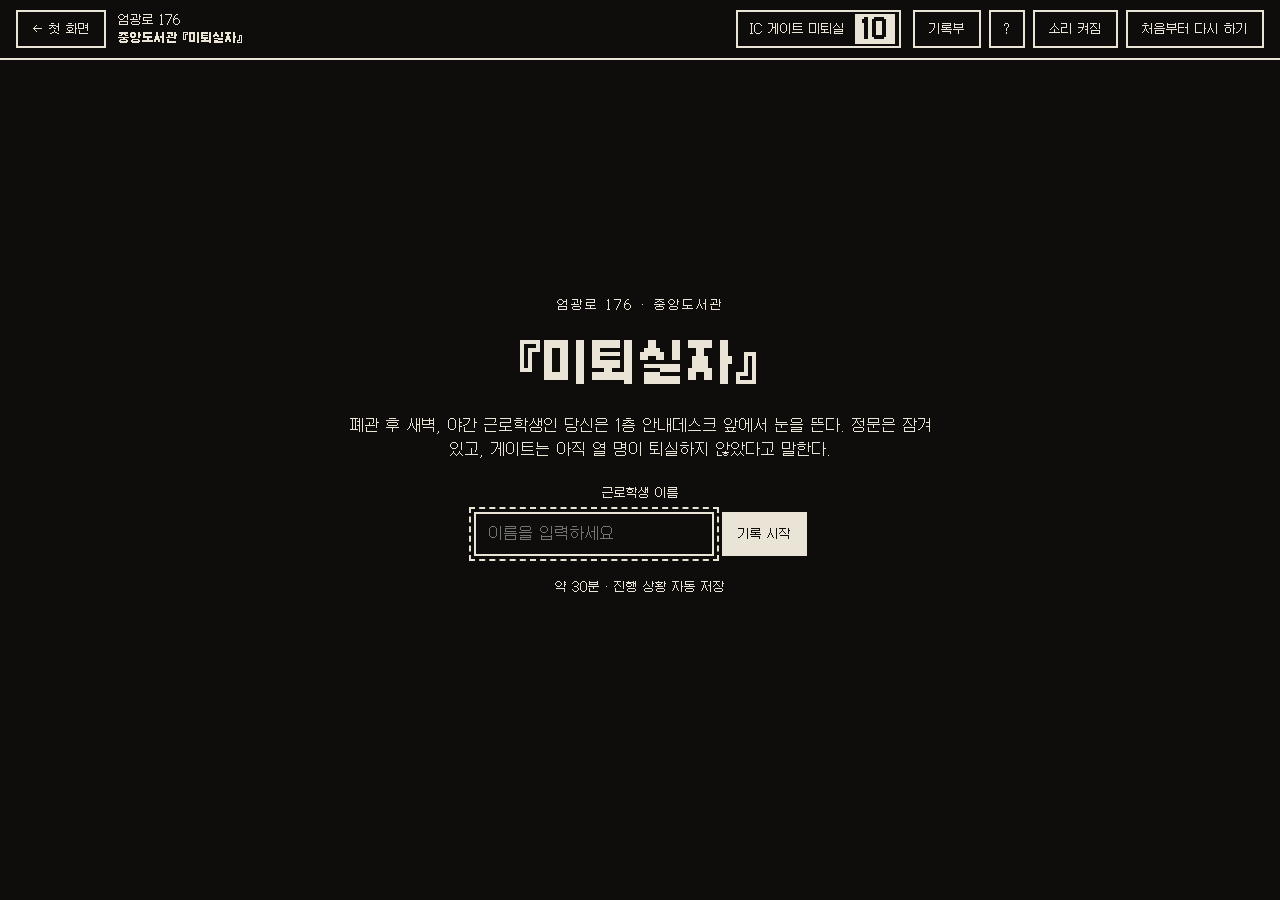
<file: themes/library/index.html>
<!doctype html>
<html lang="ko">
<head>
  <meta charset="utf-8">
  <meta name="viewport" content="width=device-width, initial-scale=1">
  <title>미퇴실자 — 엄광로 176 · 중앙도서관</title>
  <meta name="description" content="동의대학교 방탈출 시리즈 『엄광로 176』 중앙도서관 편">
  <link rel="preload" href="../../core/fonts/Galmuri11.woff2" as="font" type="font/woff2" crossorigin>
  <link rel="preload" href="../../core/fonts/Galmuri14.woff2" as="font" type="font/woff2" crossorigin>
  <link rel="stylesheet" href="../../core/css/base.css">
  <link rel="stylesheet" href="../../core/css/game.css">
</head>
<body>
  <div id="app">
    <p class="boot">불러오는 중…</p>
  </div>
  <noscript><p class="boot">이 게임은 자바스크립트가 필요합니다.</p></noscript>

  <!-- file:// 로 열면 ES 모듈이 막히므로 안내를 띄운다 -->
  <script>
    if (location.protocol === 'file:') {
      document.getElementById('app').innerHTML =
        '<p class="boot">VS Code의 Live Server(또는 GitHub Pages)로 열어 주세요.<br>파일을 더블클릭해 열면(file://) 브라우저 보안 정책 때문에 실행되지 않습니다.</p>';
    }
  </script>

  <!-- 공통 엔진(core) + 이 테마의 data -->
  <script type="module">
    import { startGame } from '../../core/game.js';
    import theme from './data/theme.js';
    startGame(theme);
  </script>
</body>
</html>
</file>
<file: core/css/base.css>
/* =========================================================
   base.css — 엄광로 176 공통 스타일(1비트 흑백)
   색은 --ink(검정)와 --paper(종이색) 두 가지뿐이다.
   회색이 필요한 곳은 1px 체크 무늬(디더)로 표현한다.
   ========================================================= */

/* 갈무리 픽셀 글꼴 — SIL OFL 1.1 (core/fonts/OFL.md) */
@font-face {
  font-family: 'Galmuri11';
  font-weight: 400;
  font-display: swap;
  src: url('../fonts/Galmuri11.woff2') format('woff2');
}
@font-face {
  font-family: 'Galmuri11';
  font-weight: 700;
  font-display: swap;
  src: url('../fonts/Galmuri11-Bold.woff2') format('woff2');
}
@font-face {
  font-family: 'Galmuri14';
  font-weight: 400;
  font-display: swap;
  src: url('../fonts/Galmuri14.woff2') format('woff2');
}

:root {
  --ink: #0e0d0b;
  --paper: #e9e4d5;
  --font-ui: 'Galmuri11', 'Apple SD Gothic Neo', 'Malgun Gothic', sans-serif;
  --font-text: 'Galmuri14', 'Galmuri11', 'Apple SD Gothic Neo', 'Malgun Gothic', sans-serif;
  /* 50% 회색 대신 쓰는 체크 무늬 */
  --dither: repeating-conic-gradient(var(--paper) 0 25%, var(--ink) 0 50%) 0 0 / 2px 2px;
  --dither-sparse: radial-gradient(var(--paper) 0.6px, transparent 0.8px) 0 0 / 4px 4px;
  --line: 2px;
}

*,
*::before,
*::after {
  box-sizing: border-box;
}

html {
  -webkit-text-size-adjust: 100%;
}

body {
  margin: 0;
  min-height: 100vh;
  background: var(--ink);
  color: var(--paper);
  font: 15px/24px var(--font-text);
  -webkit-font-smoothing: none;
  font-smooth: never;
}

img,
canvas,
svg {
  display: block;
  max-width: 100%;
}

canvas {
  image-rendering: pixelated;
  image-rendering: crisp-edges;
}

h1,
h2,
h3,
p {
  margin: 0;
}

button,
input,
select {
  font: inherit;
  color: inherit;
}

a {
  color: inherit;
}

/* 키보드로 이동할 때만 보이는 점선 테두리 */
:focus-visible {
  outline: 2px dashed currentColor;
  outline-offset: 3px;
}

.sr-only {
  position: absolute;
  width: 1px;
  height: 1px;
  overflow: hidden;
  clip: rect(0 0 0 0);
  white-space: nowrap;
}

/* ---------- 버튼: 마우스를 올리면 색이 뒤집힌다 ---------- */
.btn {
  display: inline-flex;
  align-items: center;
  justify-content: center;
  gap: 8px;
  min-height: 36px;
  padding: 8px 14px;
  border: var(--line) solid currentColor;
  background: transparent;
  color: inherit;
  font: 12px/18px var(--font-ui);
  text-decoration: none;
  cursor: pointer;
  white-space: nowrap;
}
.btn:hover:not(:disabled),
.btn:focus-visible {
  background: var(--paper);
  color: var(--ink);
  outline: none;
}
.on-paper .btn:hover:not(:disabled),
.on-paper .btn:focus-visible {
  background: var(--ink);
  color: var(--paper);
}
.btn--solid {
  background: var(--paper);
  color: var(--ink);
  border-color: var(--paper);
}
.btn--solid:hover:not(:disabled) {
  background: var(--ink);
  color: var(--paper);
}
.on-paper .btn--solid {
  background: var(--ink);
  color: var(--paper);
  border-color: var(--ink);
}
.on-paper .btn--solid:hover:not(:disabled) {
  background: var(--paper);
  color: var(--ink);
}
.btn:disabled {
  border-style: dashed;
  cursor: not-allowed;
}
.btn--icon {
  min-width: 36px;
  padding: 8px;
}

/* ---------- 창(모달) ---------- */
.modal-back {
  position: fixed;
  inset: 0;
  display: grid;
  place-items: center;
  padding: 16px;
  /* 1비트 반투명: 검은 점으로 뒤를 덮는다 */
  background: repeating-conic-gradient(var(--ink) 0 25%, transparent 0 50%) 0 0 / 2px 2px;
  overflow-y: auto;
}
.modal {
  position: relative;
  width: min(560px, 100%);
  max-height: calc(100vh - 32px);
  overflow: auto;
  background: var(--ink);
  color: var(--paper);
  border: var(--line) solid var(--paper);
  box-shadow: 6px 6px 0 var(--paper);
  outline: none;
}
.modal--small {
  width: min(420px, 100%);
}
.modal--paper {
  background: var(--paper);
  color: var(--ink);
  border-color: var(--ink);
  box-shadow: 6px 6px 0 var(--ink), 6px 6px 0 2px var(--paper);
}

.confirm {
  padding: 24px;
  display: grid;
  gap: 20px;
}
.confirm-title {
  font: 700 12px/18px var(--font-ui);
}
.confirm-text {
  white-space: pre-line;
}
.confirm-actions {
  display: flex;
  justify-content: flex-end;
  gap: 8px;
  flex-wrap: wrap;
}

/* ---------- 알림(토스트) ---------- */
.toasts {
  position: fixed;
  left: 50%;
  bottom: 24px;
  z-index: 1000;
  display: grid;
  gap: 8px;
  width: min(480px, calc(100vw - 32px));
  transform: translateX(-50%);
  pointer-events: none;
}
.toast {
  padding: 10px 14px;
  background: var(--paper);
  color: var(--ink);
  border: var(--line) solid var(--ink);
  outline: var(--line) solid var(--paper);
  font: 12px/18px var(--font-ui);
  text-align: center;
  animation: toast-in 0.18s steps(3) both;
}
.toast.is-out {
  animation: toast-out 0.3s steps(3) both;
}
@keyframes toast-in {
  from {
    transform: translateY(8px);
    opacity: 0;
  }
}
@keyframes toast-out {
  to {
    transform: translateY(8px);
    opacity: 0;
  }
}

/* ---------- 도장 ---------- */
.stamp {
  display: inline-block;
  padding: 4px 10px;
  border: 3px double currentColor;
  font: 700 12px/18px var(--font-ui);
  letter-spacing: 1px;
  transform: rotate(-6deg);
}

/* 움직임을 줄이고 싶은 사용자 */
@media (prefers-reduced-motion: reduce) {
  *,
  *::before,
  *::after {
    animation-duration: 0.01ms !important;
    transition-duration: 0.01ms !important;
  }
}
</file>
<file: core/css/game.css>
/* =========================================================
   game.css — 테마 게임 화면(모든 건물 공통)
   상단 막대 · 탐색(층/장소) · 장면 · 기록부 · 자물쇠 · 게이트 · 엔딩
   ========================================================= */

.boot {
  padding: 64px 16px;
  text-align: center;
  font: 12px/20px var(--font-ui);
}

.muted {
  font: 12px/18px var(--font-ui);
}

/* 깜빡임: 힌트, 새 물건 표시 */
@keyframes blink {
  50% {
    background: var(--paper);
    color: var(--ink);
  }
}
@keyframes blink-o {
  50% {
    opacity: 0;
  }
}
.is-hint {
  animation: blink 0.9s steps(2) infinite;
}

/* ---------- 상단 막대 ---------- */
.topbar {
  position: sticky;
  top: 0;
  z-index: 20;
  display: flex;
  flex-wrap: wrap;
  align-items: center;
  gap: 8px 12px;
  padding: 10px 16px;
  background: var(--ink);
  border-bottom: var(--line) solid var(--paper);
}
.tb-title {
  display: grid;
  margin-right: auto;
  font: 12px/18px var(--font-ui);
}
.tb-actions {
  display: flex;
  flex-wrap: wrap;
  gap: 8px;
}
.counter {
  display: flex;
  align-items: center;
  gap: 10px;
  min-height: 36px;
  padding: 2px 4px 2px 12px;
  border: var(--line) solid var(--paper);
  font: 12px/18px var(--font-ui);
}
.counter-num {
  min-width: 40px;
  padding: 3px 6px;
  background: var(--paper);
  color: var(--ink);
  font: 700 24px/24px var(--font-ui);
  text-align: center;
}
.counter-num.is-flash {
  animation: count-flash 0.5s steps(2) 4;
}
@keyframes count-flash {
  50% {
    background: var(--ink);
    color: var(--paper);
  }
}

/* ---------- 무대 ---------- */
.stage {
  width: min(1320px, 100%);
  margin: 0 auto;
  padding: 16px 16px 56px;
}
.stage-blank {
  min-height: 60vh;
}

/* ---------- 표지(이름 입력) ---------- */
.cover {
  min-height: calc(100vh - 160px);
  display: grid;
  align-content: center;
  justify-items: center;
  gap: 22px;
  padding: 32px 0;
  text-align: center;
}
.cover-kicker {
  font: 12px/18px var(--font-ui);
  letter-spacing: 2px;
}
.cover-title {
  font: 700 48px/56px var(--font-ui);
}
.cover-lead {
  max-width: 600px;
}
.cover-form {
  display: grid;
  justify-items: center;
  gap: 10px;
}
.cover-form label,
.cover-meta {
  font: 12px/18px var(--font-ui);
}
.cover-row {
  display: flex;
  flex-wrap: wrap;
  justify-content: center;
  gap: 8px;
}
.name-input {
  width: 240px;
  min-height: 40px;
  padding: 8px 12px;
  border: var(--line) solid var(--paper);
  border-radius: 0;
  background: var(--ink);
  color: var(--paper);
  font: 15px/24px var(--font-text);
}

/* ---------- 층 버튼 ---------- */
.floors {
  display: flex;
  flex-wrap: wrap;
  gap: 6px;
  margin-bottom: 16px;
}
.floor-tab {
  display: inline-flex;
  align-items: center;
  gap: 8px;
  min-width: 60px;
  min-height: 36px;
  justify-content: center;
  padding: 6px 12px;
  border: var(--line) solid var(--paper);
  background: transparent;
  font: 700 12px/18px var(--font-ui);
  cursor: pointer;
}
.floor-tab:hover,
.floor-tab[aria-current='true'] {
  background: var(--paper);
  color: var(--ink);
}
.floor-tab.is-locked {
  border-style: dashed;
}
/* 자물쇠 아이콘(고리 + 몸통) */
.lock-icon {
  position: relative;
  width: 10px;
  height: 8px;
  margin-top: 4px;
  background: currentColor;
}
.lock-icon::before {
  content: '';
  position: absolute;
  left: 2px;
  top: -6px;
  width: 6px;
  height: 6px;
  border: 2px solid currentColor;
  border-bottom: 0;
}

/* ---------- 탐색 화면 공통 배치 ---------- */
.explore-grid {
  display: grid;
  grid-template-columns: minmax(0, 1fr) 300px;
  gap: 16px;
  align-items: start;
}
.explore-main {
  min-width: 0;
}
.floor-head,
.place-head {
  margin-bottom: 12px;
}
.floor-head h2,
.place-head h2 {
  font: 700 24px/30px var(--font-ui);
}
.floor-head p {
  margin-top: 4px;
  font: 12px/18px var(--font-ui);
}
.place-head {
  display: flex;
  align-items: center;
  gap: 14px;
}
.place-head h2 {
  display: grid;
}
.place-head h2 small {
  font: 12px/18px var(--font-ui);
}
.place-desc {
  margin-top: 12px;
}
.hint-note {
  margin-top: 10px;
  font: 12px/18px var(--font-ui);
}

/* ---------- 층별 안내도(SVG) ---------- */
.mapbox {
  --map-bg: var(--ink);
  padding: 12px;
  border: var(--line) solid var(--paper);
  background: var(--ink);
  color: var(--paper);
}
.mapbox--paper {
  --map-bg: var(--paper);
  background: var(--paper);
  color: var(--ink);
  border-color: var(--ink);
}
.floormap {
  width: 100%;
  height: auto;
  max-height: 66vh;
  margin: 0 auto;
  overflow: visible;
}
.fm-outline {
  fill: none;
  stroke: currentColor;
  stroke-width: 3;
}
.fm-room {
  stroke: currentColor;
  stroke-width: 1.2;
}
.fm-room--zone {
  fill: none;
  stroke-dasharray: 6 4;
}
.fm-room--desk {
  fill: currentColor;
}
.fm-label {
  font: 13px var(--font-ui);
  fill: currentColor;
  paint-order: stroke;
  stroke: var(--map-bg);
  stroke-width: 4px;
  stroke-linejoin: round;
}
.fm-label--small {
  font-size: 11px;
  stroke-width: 3px;
}
.fm-label--desk {
  fill: var(--map-bg);
  stroke: currentColor;
}
.fm-icon-box {
  fill: var(--map-bg);
  stroke: currentColor;
  stroke-width: 1.2;
}
.fm-icon-line {
  fill: none;
  stroke: currentColor;
  stroke-width: 1.8;
}
.fm-icon-text {
  font: 9px var(--font-ui);
  fill: currentColor;
}
.fm-pin {
  cursor: pointer;
  outline: none;
}
.fm-pin-halo {
  fill: var(--map-bg);
  stroke: currentColor;
  stroke-width: 1.5;
  stroke-dasharray: 2 2;
}
.fm-pin-dot {
  fill: currentColor;
}
.fm-pin-no {
  font: 700 12px var(--font-ui);
  fill: var(--map-bg);
}
.fm-pin-chip {
  fill: var(--map-bg);
  stroke: currentColor;
  stroke-width: 1.2;
}
.fm-pin-label {
  font: 700 13px var(--font-ui);
  fill: currentColor;
}
.fm-pin:hover .fm-pin-chip,
.fm-pin:focus-visible .fm-pin-chip {
  fill: currentColor;
}
.fm-pin:hover .fm-pin-label,
.fm-pin:focus-visible .fm-pin-label {
  fill: var(--map-bg);
}
.fm-pin.is-visited .fm-pin-dot {
  fill: var(--map-bg);
  stroke: currentColor;
  stroke-width: 2;
}
.fm-pin.is-visited .fm-pin-no {
  fill: currentColor;
}
.fm-pin:hover .fm-pin-halo,
.fm-pin:focus-visible .fm-pin-halo {
  fill: currentColor;
  stroke-dasharray: none;
}
.fm-pin.is-hint .fm-pin-halo {
  animation: halo-blink 0.9s steps(2) infinite;
}
@keyframes halo-blink {
  50% {
    fill: currentColor;
    stroke-dasharray: none;
  }
}
.fm-mark-shape {
  fill: currentColor;
  stroke: var(--map-bg);
  stroke-width: 2;
}
.fm-mark.is-unknown .fm-mark-shape {
  fill: var(--map-bg);
  stroke: currentColor;
}
.fm-mark.is-hint {
  animation: blink-o 0.9s steps(2) infinite;
}
.fm-mark-label {
  font: 700 13px var(--font-ui);
  fill: currentColor;
  paint-order: stroke;
  stroke: var(--map-bg);
  stroke-width: 4px;
  stroke-linejoin: round;
}

/* ---------- 오른쪽 상자 ---------- */
.side {
  display: grid;
  gap: 16px;
}
.side-box {
  display: grid;
  gap: 10px;
  padding: 12px;
  border: var(--line) solid var(--paper);
}
.side-box h3,
.frozen-side h3 {
  padding-bottom: 6px;
  border-bottom: 1px dashed currentColor;
  font: 700 12px/18px var(--font-ui);
}
.place-list,
.obj-list {
  display: grid;
  gap: 6px;
  margin: 0;
  padding: 0;
  list-style: none;
}
.place-btn,
.obj {
  display: flex;
  align-items: center;
  gap: 10px;
  width: 100%;
  min-height: 40px;
  padding: 6px 10px;
  border: var(--line) solid var(--paper);
  background: transparent;
  font: 12px/18px var(--font-ui);
  text-align: left;
  cursor: pointer;
}
.place-btn:hover,
.obj:hover,
.place-btn:focus-visible,
.obj:focus-visible {
  background: var(--paper);
  color: var(--ink);
  outline: none;
}
.place-no {
  display: inline-grid;
  place-items: center;
  flex: none;
  width: 22px;
  height: 22px;
  background: var(--paper);
  color: var(--ink);
  font-weight: 700;
}
.place-btn:hover .place-no {
  background: var(--ink);
  color: var(--paper);
}
.place-btn small,
.obj-sub {
  margin-left: auto;
  font-size: 12px;
  white-space: nowrap;
}
.obj-name {
  font-weight: 700;
}
/* 책갈피를 꽂을 수 있는 물건 */
.obj--portal .obj-name::before {
  content: '';
  display: inline-block;
  width: 7px;
  height: 11px;
  margin-right: 8px;
  background: currentColor;
  clip-path: polygon(0 0, 100% 0, 100% 100%, 50% 72%, 0 100%);
}
.obj.is-new .obj-sub::after {
  content: ' · 새';
}
.progress dl {
  display: grid;
  grid-template-columns: 1fr auto;
  gap: 4px 12px;
  margin: 0;
  font: 12px/18px var(--font-ui);
}
.progress dd {
  margin: 0;
  font-weight: 700;
  text-align: right;
}

/* ---------- 디더링 그림 + 클릭 영역 ---------- */
.picture {
  position: relative;
  width: 100%;
  aspect-ratio: 16 / 9;
  overflow: hidden;
  background: var(--ink);
  border: var(--line) solid var(--paper);
  user-select: none;
}
.picture canvas {
  position: absolute;
  inset: 0;
  width: 100%;
  height: 100%;
}
.pic-fx {
  pointer-events: none;
}
.pic-spots {
  position: absolute;
  inset: 0;
}
.picture:not(.is-ready) .pic-spots {
  visibility: hidden;
}
.spot {
  position: absolute;
  padding: 0;
  border: 0;
  background: transparent;
  cursor: pointer;
}
.spot::before {
  content: '';
  position: absolute;
  inset: 0;
  border: 2px dashed transparent;
}
.spot:hover::before,
.spot:focus-visible::before,
.picture.is-dev .spot::before {
  border-color: var(--paper);
}
.spot:focus-visible {
  outline: none;
}
/* 물건 위치를 알려 주는 작은 마름모 */
.spot::after {
  content: '';
  position: absolute;
  left: 50%;
  top: 50%;
  width: 10px;
  height: 10px;
  margin: -5px 0 0 -5px;
  border: 2px solid var(--paper);
  background: var(--ink);
  transform: rotate(45deg);
}
.spot:hover::after,
.spot:focus-visible::after {
  background: var(--paper);
}
.spot.is-new::after {
  animation: blink 1s steps(2) infinite;
}
.spot--person::after {
  display: none;
}
.spot-tag {
  position: absolute;
  left: 2px;
  top: 2px;
  z-index: 1;
  max-width: none;
  padding: 1px 5px;
  background: var(--paper);
  color: var(--ink);
  font: 12px/16px var(--font-ui);
  white-space: nowrap;
  pointer-events: none;
  opacity: 0;
}
.spot:hover .spot-tag,
.spot:focus-visible .spot-tag,
.spot--person .spot-tag,
.picture.is-dev .spot-tag {
  opacity: 1;
}
.spot--person:hover .spot-tag {
  background: var(--ink);
  color: var(--paper);
  outline: 1px solid var(--paper);
}

/* ---------- 장면(암전 + 정지 장면) ---------- */
body.in-scene {
  overflow: hidden;
}
.scene-layer,
.ending-layer {
  position: fixed;
  inset: 0;
  z-index: 100;
  overflow-y: auto;
  background: var(--ink);
  color: var(--paper);
}
.blackout {
  position: absolute;
  inset: 0;
  display: flex;
  flex-direction: column;
  justify-content: center;
  align-items: center;
  padding: 40px 24px 96px;
  cursor: pointer;
}
.bo-lines {
  display: grid;
  gap: 22px;
  width: min(820px, 100%);
}
.bo-line {
  font: 24px/36px var(--font-ui);
  text-align: center;
}
.bo-line--sfx {
  text-align: center;
}
.bo-who {
  display: block;
  margin-bottom: 2px;
  font: 12px/18px var(--font-ui);
}
.bo-hint {
  position: absolute;
  left: 0;
  right: 0;
  bottom: 28px;
  text-align: center;
  font: 12px/18px var(--font-ui);
  animation: blink-o 1.8s steps(2) infinite;
}
.bo-skip {
  position: absolute;
  top: 16px;
  right: 16px;
}

.frozen {
  display: grid;
  grid-template-columns: minmax(0, 1fr) 280px;
  grid-template-areas:
    'head head'
    'pic side';
  gap: 16px;
  width: min(1400px, 100%);
  margin: 0 auto;
  padding: 16px;
}
.frozen-head {
  grid-area: head;
  display: flex;
  flex-wrap: wrap;
  align-items: center;
  gap: 10px 20px;
}
.frozen-when {
  display: flex;
  flex-wrap: wrap;
  align-items: baseline;
  gap: 6px 16px;
}
.frozen-time {
  font: 700 36px/40px var(--font-ui);
}
.frozen-where,
.frozen-dot {
  font: 700 24px/30px var(--font-ui);
}
.frozen-new {
  animation: stamp-in 0.4s steps(4) both;
}
.frozen-actions {
  display: flex;
  flex-wrap: wrap;
  gap: 8px;
  margin-left: auto;
}
.frozen-pic {
  grid-area: pic;
  width: 100%;
  max-width: calc((100vh - 120px) * 16 / 9);
  min-width: 0;
}
.frozen-side {
  grid-area: side;
  display: grid;
  align-content: start;
  gap: 16px;
}
.frozen-side section {
  display: grid;
  gap: 8px;
}
.transcript {
  border: var(--line) solid var(--paper);
  padding: 8px 10px;
}
.transcript summary {
  font: 700 12px/18px var(--font-ui);
  cursor: pointer;
}
.transcript ol {
  display: grid;
  gap: 8px;
  margin: 10px 0 4px;
  padding-left: 20px;
}
@keyframes stamp-in {
  from {
    opacity: 0;
    transform: rotate(-6deg) scale(1.8);
  }
}

/* ---------- 확대 보기 ---------- */
.modal--zoom {
  width: min(560px, 100%);
}
.zoom-head {
  display: flex;
  align-items: center;
  gap: 12px;
  padding: 10px 12px 10px 16px;
  border-bottom: var(--line) solid currentColor;
}
.zoom-title {
  flex: 1;
  font: 700 12px/18px var(--font-ui);
}
.zoom > :not(.zoom-head),
.gate > :not(.zoom-head),
.help > :not(.zoom-head) {
  margin: 16px;
}
.zoom-extra {
  display: flex;
  justify-content: flex-end;
}
.z-note {
  display: grid;
  gap: 8px;
}
.z-gap {
  height: 10px;
}
/* 사원증·명찰·학생증 */
.z-card {
  max-width: 380px;
  margin-inline: auto !important;
  padding: 14px 16px;
  background: var(--paper);
  color: var(--ink);
  box-shadow: 5px 5px 0 var(--ink), 5px 5px 0 2px var(--paper);
}
.z-card-head {
  margin-bottom: 12px;
  padding-bottom: 6px;
  border-bottom: var(--line) solid var(--ink);
  font: 700 12px/18px var(--font-ui);
}
.z-card-row {
  display: flex;
  align-items: center;
  gap: 16px;
}
.z-card-photo {
  flex: none;
  width: 64px;
  height: 80px;
  border: var(--line) solid var(--ink);
  background: var(--dither);
}
.z-card--plain .z-card-lines p {
  font: 700 24px/32px var(--font-ui);
}
/* 휴대폰 화면 */
.z-phone-wrap {
  display: grid;
  justify-items: center;
  gap: 10px;
}
.z-phone {
  width: 250px;
  padding: 30px 14px 40px;
  border: 3px solid var(--paper);
  border-radius: 22px;
  background: var(--ink);
}
.z-phone-head {
  margin-bottom: 14px;
  font: 12px/18px var(--font-ui);
  text-align: center;
}
.z-phone-msg {
  padding: 10px 12px;
  background: var(--paper);
  color: var(--ink);
}
.z-caption {
  font: 12px/18px var(--font-ui);
}
/* 책 등 청구기호 라벨 */
.z-spine-wrap {
  display: flex;
  align-items: center;
  gap: 20px;
}
.z-spine {
  display: flex;
  align-items: flex-end;
  justify-content: center;
  flex: none;
  width: 96px;
  height: 210px;
  padding-bottom: 18px;
  border: var(--line) solid var(--paper);
  background: var(--dither);
}
.z-call {
  display: grid;
  width: 78px;
  padding: 6px 4px;
  border: var(--line) solid var(--ink);
  background: var(--paper);
  color: var(--ink);
  font: 700 12px/18px var(--font-ui);
  text-align: center;
}
.z-call span:first-child {
  font-size: 24px;
  line-height: 30px;
}
.z-spine-text {
  display: grid;
  gap: 8px;
}
/* 종이 문서 */
.z-paper {
  display: grid;
  gap: 2px;
  padding: 18px 20px 18px 26px;
  background: var(--paper);
  color: var(--ink);
  border-left: 8px double var(--ink);
}
.z-paper u {
  text-decoration-thickness: 2px;
  text-underline-offset: 4px;
}
/* 1985년 시스템 화면 */
.z-screen {
  display: grid;
  gap: 4px;
  padding: 14px 16px;
  border: var(--line) solid var(--paper);
  font: 12px/20px var(--font-ui);
}
.z-screen p::before {
  content: '> ';
}
.on-paper .z-screen {
  background: var(--ink);
  color: var(--paper);
}

/* ---------- 키패드 ---------- */
.modal--keypad {
  width: min(380px, 100%);
}
.keypad {
  display: grid;
  gap: 12px;
  padding: 18px;
}
.kp-sys {
  font: 12px/18px var(--font-ui);
  letter-spacing: 1px;
}
.kp-title {
  font: 700 12px/18px var(--font-ui);
}
.kp-prompt {
  padding: 10px 12px;
  border: 1px dashed var(--paper);
}
.kp-display {
  display: flex;
  justify-content: center;
  gap: 10px;
}
.kp-cell {
  display: grid;
  place-items: center;
  width: 50px;
  height: 58px;
  border: var(--line) solid var(--paper);
  font: 700 24px/24px var(--font-ui);
}
.kp-cell.is-on {
  background: var(--paper);
  color: var(--ink);
}
.kp-msg {
  min-height: 18px;
  font: 12px/18px var(--font-ui);
  text-align: center;
}
.kp-keys {
  display: grid;
  grid-template-columns: repeat(3, 1fr);
  gap: 8px;
}
.kp-key {
  height: 50px;
  border: var(--line) solid var(--paper);
  background: transparent;
  font: 700 24px/24px var(--font-ui);
  cursor: pointer;
}
.kp-key:hover,
.kp-key:active,
.kp-key:focus-visible {
  background: var(--paper);
  color: var(--ink);
  outline: none;
}
.kp-key--ok {
  font-size: 12px;
}
.kp-close {
  justify-self: end;
}
.keypad.is-wrong {
  animation: shake 0.4s steps(6);
}
.keypad.is-open .kp-cell {
  animation: blink 0.3s steps(2) 2;
}
@keyframes shake {
  20% {
    transform: translateX(-6px);
  }
  40% {
    transform: translateX(6px);
  }
  60% {
    transform: translateX(-4px);
  }
  80% {
    transform: translateX(4px);
  }
}

/* ---------- 기록부 ---------- */
.modal--ledger {
  display: flex;
  width: min(1180px, 100%);
  height: min(900px, calc(100vh - 32px));
  background: var(--paper);
  color: var(--ink);
  border-color: var(--ink);
  box-shadow: 8px 8px 0 var(--paper);
}
.ledger {
  display: flex;
  flex-direction: column;
  width: 100%;
  min-height: 0;
}
.ledger-head {
  display: flex;
  flex-wrap: wrap;
  align-items: center;
  gap: 8px 16px;
  padding: 12px 16px;
  border-bottom: var(--line) solid var(--ink);
}
.ledger-kicker,
.ledger-summary,
.ledger-note {
  font: 12px/18px var(--font-ui);
}
.ledger-title {
  font: 700 24px/30px var(--font-ui);
}
.ledger-summary {
  margin-left: auto;
}
.ledger-tabs {
  display: flex;
  overflow-x: auto;
  border-bottom: var(--line) solid var(--ink);
}
.ledger-tab {
  flex: none;
  padding: 10px 20px;
  border: 0;
  border-right: var(--line) solid var(--ink);
  background: transparent;
  font: 700 12px/18px var(--font-ui);
  cursor: pointer;
}
.ledger-tab:hover {
  background: var(--dither);
}
.ledger-tab[aria-selected='true'] {
  background: var(--ink);
  color: var(--paper);
}
.ledger-body {
  flex: 1;
  min-height: 0;
  overflow-y: auto;
  padding: 18px;
}
.ledger-note {
  margin-bottom: 14px;
}
.chip {
  padding: 2px 8px;
  border: 1px solid currentColor;
  background: transparent;
  font: 12px/18px var(--font-ui);
  cursor: pointer;
}
.chip:hover,
.chip[aria-pressed='true'] {
  background: var(--ink);
  color: var(--paper);
}
.chip.is-hint {
  animation: blink-ink 0.9s steps(2) infinite;
}
@keyframes blink-ink {
  50% {
    background: var(--ink);
    color: var(--paper);
  }
}
.stamp--tiny {
  margin-left: 6px;
  padding: 0 6px;
  font-size: 12px;
}

/* 명부 */
.table-scroll {
  overflow-x: auto;
}
.roster {
  width: 100%;
  min-width: 720px;
  border-collapse: collapse;
  font: 12px/18px var(--font-ui);
}
.roster th,
.roster td {
  padding: 9px 10px;
  border-bottom: 1px solid var(--ink);
  text-align: left;
  vertical-align: middle;
}
.roster thead th {
  border-bottom: var(--line) solid var(--ink);
}
.roster-name {
  font-weight: 700;
}
.roster-original {
  display: block;
}
.roster td.damaged {
  min-width: 120px;
  background: var(--dither);
}
.roster-link {
  white-space: nowrap;
}
.roster-link .chip + .chip {
  margin-left: 4px;
}

/* 사진 목록 */
.faces {
  display: grid;
  grid-template-columns: repeat(auto-fill, minmax(168px, 1fr));
  gap: 14px;
}
.face-card {
  position: relative;
  display: grid;
  gap: 2px;
  padding: 8px;
  border: var(--line) solid var(--ink);
  background: var(--paper);
  color: var(--ink);
  font: 12px/18px var(--font-ui);
  text-align: left;
  cursor: pointer;
}
.face-card:hover,
.face-card:focus-visible {
  background: var(--ink);
  color: var(--paper);
  outline: none;
}
.face-pic {
  aspect-ratio: 1;
  margin-bottom: 6px;
  background: var(--ink);
}
.face-pic canvas {
  width: 100%;
  height: auto;
}
.face-name {
  font-weight: 700;
}
.face-stamp {
  position: absolute;
  top: 18px;
  right: 14px;
  background: var(--paper);
  color: var(--ink);
}

/* 사진 한 장 */
.person-nav {
  display: flex;
  flex-wrap: wrap;
  justify-content: space-between;
  gap: 8px;
  margin-bottom: 16px;
}
.person-step {
  display: flex;
  gap: 8px;
}
.person-grid {
  display: grid;
  grid-template-columns: 288px minmax(0, 1fr);
  gap: 24px;
  align-items: start;
}
.person-figure {
  position: relative;
  margin: 0;
}
.person-face {
  width: 288px;
  aspect-ratio: 1;
  background: var(--ink);
}
.person-face canvas {
  width: 100%;
  height: auto;
}
.person-figure figcaption {
  margin-top: 8px;
  font: 12px/18px var(--font-ui);
}
.person-stamp {
  position: absolute;
  top: 26px;
  left: 18px;
  padding: 4px 12px;
  background: var(--paper);
  color: var(--ink);
  font-size: 24px;
  line-height: 30px;
}
.person-form {
  display: grid;
  gap: 12px;
}
.field {
  display: grid;
  grid-template-columns: 52px minmax(0, 1fr);
  align-items: center;
  gap: 10px;
}
.field label {
  font: 700 12px/18px var(--font-ui);
}
.fate-select {
  width: 100%;
  min-height: 42px;
  padding: 8px 36px 8px 10px;
  border: var(--line) solid var(--ink);
  border-radius: 0;
  background: var(--paper) linear-gradient(135deg, transparent 50%, var(--ink) 50%) no-repeat right 14px center / 8px 8px;
  color: var(--ink);
  font: 15px/24px var(--font-text);
  appearance: none;
  cursor: pointer;
}
.fate-select:disabled {
  background: var(--paper);
  border-style: dashed;
  cursor: not-allowed;
  opacity: 1;
}
.cause-guide {
  padding: 8px 10px;
  border: 1px dashed var(--ink);
  font: 12px/18px var(--font-ui);
}
.fate-sentence {
  padding: 14px 16px;
  background: var(--ink);
  color: var(--paper);
}
.fate-sentence .blank {
  text-decoration: underline dotted;
}
.person-status {
  font: 12px/18px var(--font-ui);
}
.person-sub {
  margin-top: 6px;
  font: 700 12px/18px var(--font-ui);
}
.person-scenes {
  display: grid;
  gap: 6px;
  margin: 0;
  padding: 0;
  list-style: none;
}
.person-scenes li {
  display: flex;
  align-items: center;
  justify-content: space-between;
  gap: 8px;
  padding: 4px 0;
  border-bottom: 1px dashed var(--ink);
  font: 12px/18px var(--font-ui);
}

/* 장면 탭 */
.scene-list {
  display: grid;
  gap: 10px;
  margin: 0;
  padding: 0;
  list-style: none;
}
.scene-item {
  display: grid;
  grid-template-columns: minmax(0, 1fr) auto;
  gap: 8px 12px;
  padding: 12px 14px;
  border: var(--line) solid var(--ink);
}
.scene-when {
  display: flex;
  flex-wrap: wrap;
  align-items: baseline;
  gap: 4px 12px;
  font: 12px/18px var(--font-ui);
}
.scene-when b {
  font-size: 24px;
  line-height: 28px;
}
.scene-who {
  display: flex;
  flex-wrap: wrap;
  gap: 6px;
}
.scene-item > .btn {
  grid-column: 2;
  grid-row: 1 / span 2;
  align-self: center;
}
.scene-missing {
  margin-top: 14px;
  font: 12px/18px var(--font-ui);
}

/* 안내도 탭 */
.map-floors {
  display: flex;
  flex-wrap: wrap;
  gap: 6px;
  margin-bottom: 12px;
}

/* ---------- 확정 알림 ---------- */
.modal--confirmed {
  width: min(460px, 100%);
}
.confirmed {
  display: grid;
  justify-items: center;
  gap: 14px;
  padding: 24px;
  text-align: center;
}
.confirmed-kicker,
.confirmed-count {
  font: 12px/18px var(--font-ui);
}
.confirmed-count {
  font-weight: 700;
}
.confirmed-stamp {
  padding: 6px 16px;
  font-size: 24px;
  line-height: 30px;
  animation: stamp-in 0.35s steps(4) both;
}
.confirm-list {
  display: grid;
  gap: 6px;
  margin: 0;
  padding: 0;
  list-style: none;
  text-align: left;
}

/* ---------- 게이트 ---------- */
.modal--gate {
  width: min(660px, 100%);
}
.gate-status {
  margin-top: 8px;
  font-weight: 700;
}
.gate-slots {
  display: grid;
  grid-template-columns: repeat(5, 1fr);
  gap: 6px;
  padding: 0;
  list-style: none;
}
.gate-slot {
  display: grid;
  padding: 6px;
  border: var(--line) solid var(--paper);
  font: 12px/16px var(--font-ui);
  text-align: center;
}
.gate-slot.is-out {
  background: var(--paper);
  color: var(--ink);
}
.gate-checks {
  display: grid;
  gap: 4px;
  padding: 0;
  list-style: none;
  font: 12px/18px var(--font-ui);
}
.gate-checks li::before {
  content: '□ ';
}
.gate-checks li.is-ok::before {
  content: '■ ';
}
.gate-actions {
  display: flex;
  flex-wrap: wrap;
  align-items: center;
  justify-content: flex-end;
  gap: 12px;
}
.gate-why {
  margin-right: auto;
  font: 12px/18px var(--font-ui);
}

/* ---------- 도움말 ---------- */
.modal--help {
  width: min(660px, 100%);
}
.help-list {
  display: grid;
  grid-template-columns: 80px minmax(0, 1fr);
  gap: 12px 14px;
}
.help-list dt {
  font: 700 12px/24px var(--font-ui);
}
.help-list dd {
  margin: 0;
}
.help-options {
  display: grid;
  gap: 10px;
  padding-top: 14px;
  border-top: 1px dashed currentColor;
}
.check {
  display: flex;
  align-items: flex-start;
  gap: 10px;
  font: 12px/18px var(--font-ui);
  cursor: pointer;
}
.check input {
  flex: none;
  width: 16px;
  height: 16px;
  margin: 1px 0 0;
  border: var(--line) solid currentColor;
  appearance: none;
  cursor: pointer;
}
.check input:checked {
  background: currentColor;
  box-shadow: inset 0 0 0 2px var(--ink);
}
.help-foot {
  font: 12px/18px var(--font-ui);
}

/* ---------- 엔딩 ---------- */
.ending-layer {
  display: flex;
  flex-direction: column;
  align-items: center;
  justify-content: center;
  gap: 36px;
  padding: 48px 24px;
}
.end-lines {
  display: grid;
  gap: 16px;
  width: min(760px, 100%);
}
.end-line {
  font: 15px/26px var(--font-text);
}
.ending-layer .bo-hint {
  position: static;
}
.end-card {
  display: grid;
  justify-items: center;
  gap: 14px;
  width: min(580px, 100%);
  padding: 28px 24px;
  border: var(--line) solid var(--paper);
  box-shadow: 6px 6px 0 var(--paper);
  text-align: center;
  animation: stamp-in 0.4s steps(4) both;
}
.end-kicker,
.end-stats,
.end-tip {
  font: 12px/18px var(--font-ui);
}
.end-title {
  font: 700 36px/44px var(--font-ui);
}
.end-actions {
  display: flex;
  flex-wrap: wrap;
  justify-content: center;
  gap: 10px;
}

/* ---------- 좁은 화면 ---------- */
@media (max-width: 960px) {
  .explore-grid,
  .frozen {
    grid-template-columns: minmax(0, 1fr);
  }
  .frozen {
    grid-template-areas:
      'head'
      'pic'
      'side';
  }
  .frozen-pic {
    max-width: none;
  }
}
@media (max-width: 720px) {
  .topbar {
    padding: 8px 12px;
  }
  .tb-title {
    width: 100%;
  }
  .tb-actions {
    width: 100%;
  }
  .stage {
    padding: 12px 12px 48px;
  }
  .bo-line {
    font: 15px/24px var(--font-text);
  }
  .frozen-time {
    font-size: 24px;
    line-height: 30px;
  }
  .frozen-where,
  .frozen-dot {
    font-size: 12px;
    line-height: 18px;
  }
  /* 휴대폰: 안내도는 줄이지 않고 옆으로 밀어 본다 */
  .mapbox {
    overflow-x: auto;
  }
  .floormap {
    width: 640px;
    max-width: none;
    max-height: none;
  }
  .frozen-actions {
    margin-left: 0;
  }
  .person-grid {
    grid-template-columns: minmax(0, 1fr);
  }
  .person-face {
    width: min(288px, 100%);
  }
  .gate-slots {
    grid-template-columns: repeat(2, 1fr);
  }
  .help-list {
    grid-template-columns: minmax(0, 1fr);
    gap: 2px;
  }
  .help-list dd {
    margin-bottom: 10px;
  }
  .cover-title {
    font-size: 36px;
    line-height: 44px;
  }
  .modal--ledger {
    height: calc(100vh - 16px);
  }
  .ledger-body {
    padding: 12px;
  }
  .ledger-summary {
    margin-left: 0;
    width: 100%;
    order: 3;
  }
  .z-spine-wrap {
    flex-direction: column;
    align-items: flex-start;
  }
}
</file>
